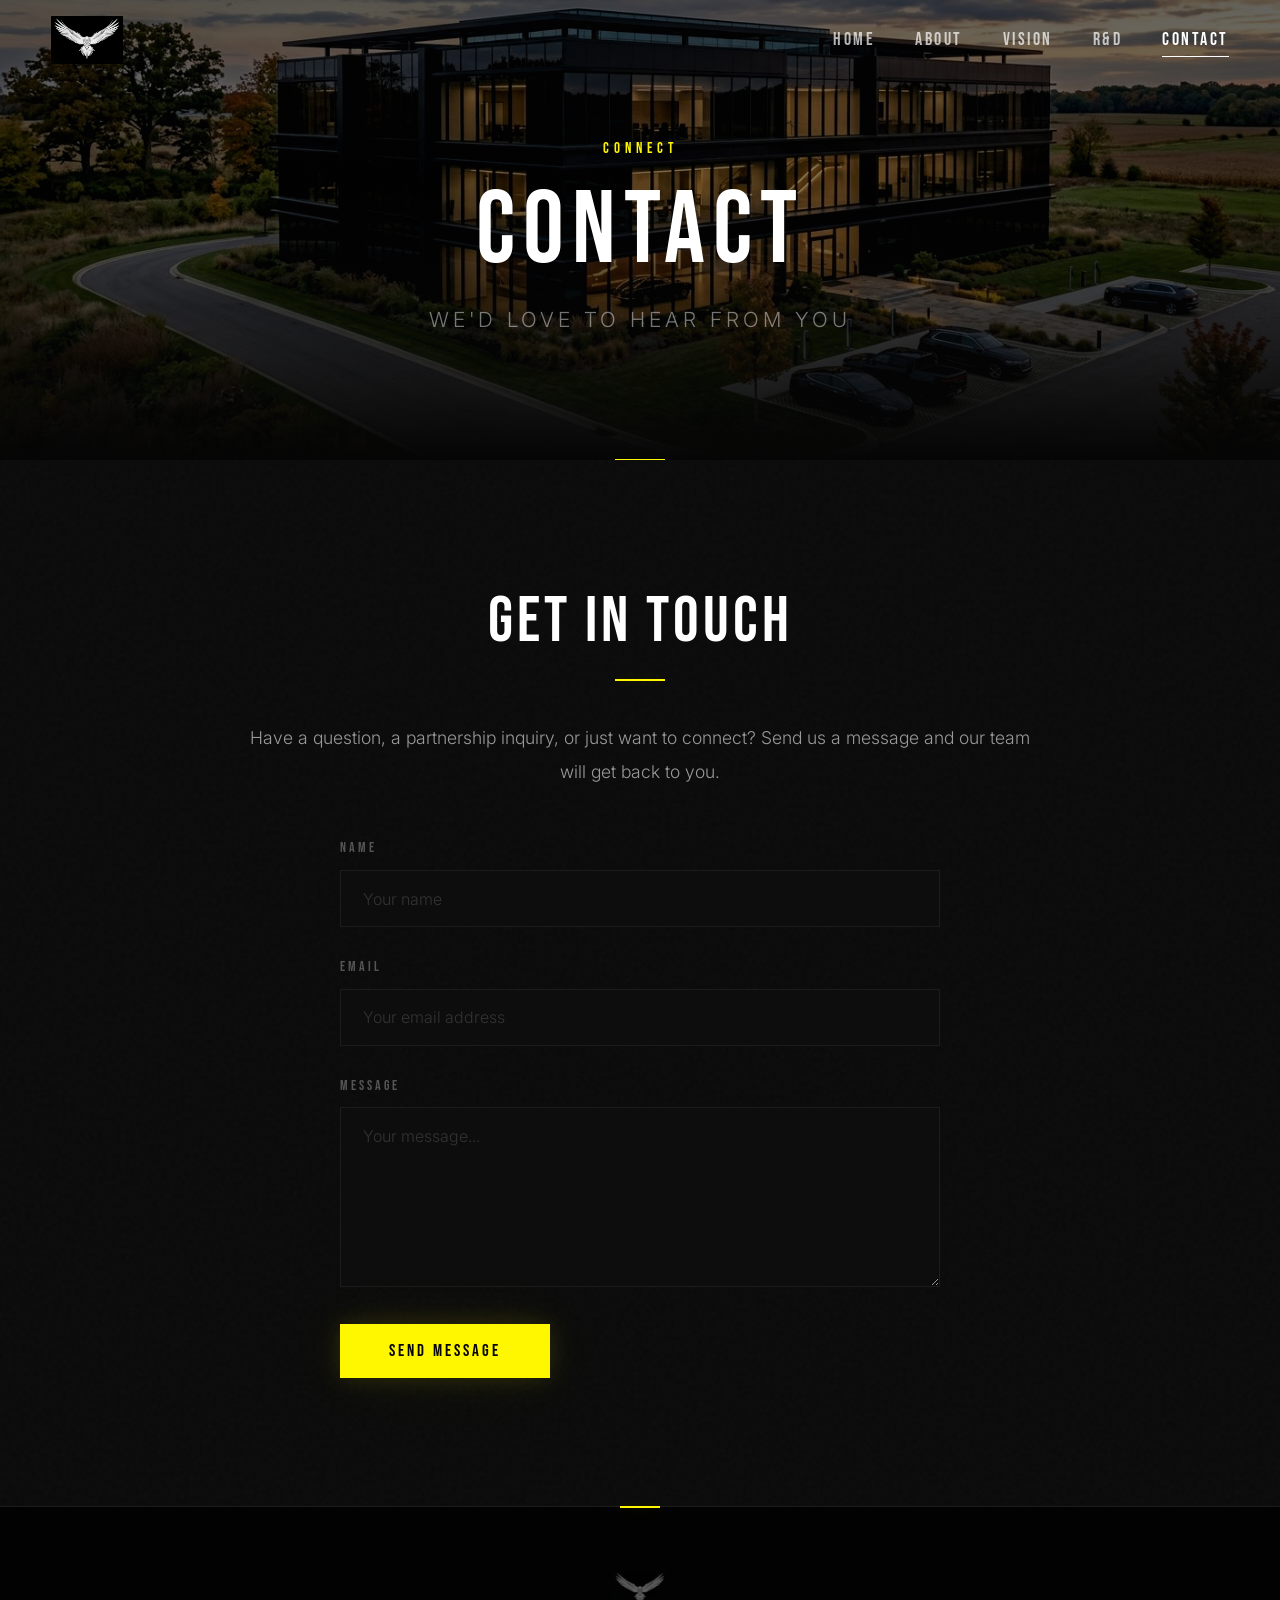
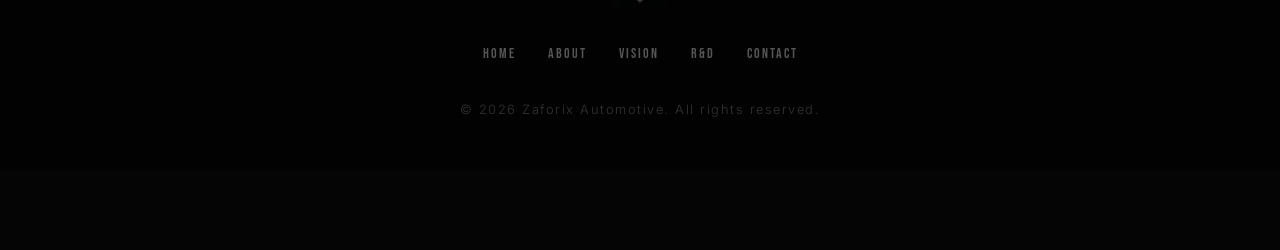
<file: contact.html>
<!DOCTYPE html>
<html lang="en">
<head>
    <link rel="icon" type="image/png" href="assets/favicon.png">
    <meta charset="UTF-8">
    <meta name="viewport" content="width=device-width, initial-scale=1.0">
    <title>Contact | Zaforix</title>
    <meta name="description" content="Get in touch with Zaforix. Inquiries, partnerships, and connections.">
    <link rel="stylesheet" href="style.css">

    <link rel="icon" type="image/png" href="favicon.png">
    
</head>
<body>
<nav class="navbar" id="navbar">
    <a href="index.html" class="logo-link" aria-label="Zaforix Home"><img src="assets/logo.png" alt="Zaforix" class="logo-img"></a>
    <ul class="nav-links" id="nav-links">
        <li><a href="index.html">Home</a></li>
        <li><a href="about.html">About</a></li>
        <li><a href="vision.html">Vision</a></li>
        <li><a href="rd.html">R&amp;D</a></li>
        <li><a href="contact.html">Contact</a></li>
    </ul>
    <div class="hamburger" id="hamburger" aria-label="Toggle navigation"><span></span><span></span><span></span></div>
</nav>
<main>
    <header class="page-header with-bg">
        <img src="assets/contact-hq.png" alt="Futuristic corporate headquarters at night" class="page-header-bg">
        <div class="page-header-overlay"></div>
        <div class="page-header-content">
            <span class="eyebrow fade-in">Connect</span>
            <h1 class="fade-in delay-1">Contact</h1>
            <p class="subtitle fade-in delay-2">We'd Love to Hear From You</p>
        </div>
    </header>
    <section class="section section-mid">
        <div class="section-content fade-in">
            <h2 class="text-center">Get in Touch</h2>
            <div class="accent-line"></div>
            <p class="text-center" style="margin-bottom:3rem;">Have a question, a partnership inquiry, or just want to connect? Send us a message and our team will get back to you.</p>
            <form class="contact-form" id="contact-form">
                <div class="form-group">
                    <label for="name">Name</label>
                    <input type="text" id="name" name="name" placeholder="Your name" required>
                </div>
                <div class="form-group">
                    <label for="email">Email</label>
                    <input type="email" id="email" name="email" placeholder="Your email address" required>
                </div>
                <div class="form-group">
                    <label for="message">Message</label>
                    <textarea id="message" name="message" placeholder="Your message..." required></textarea>
                </div>
                <div class="form-submit">
                    <button type="submit" class="btn btn-primary">Send Message</button>
                </div>
            </form>
        </div>
    </section>
</main>
<footer>
    <div class="footer-content">
        <div class="footer-brand"><img src="assets/logo.png" alt="Zaforix" class="footer-logo"></div>
        <ul class="footer-links">
            <li><a href="index.html">Home</a></li>
            <li><a href="about.html">About</a></li>
            <li><a href="vision.html">Vision</a></li>
            <li><a href="rd.html">R&amp;D</a></li>
            <li><a href="contact.html">Contact</a></li>
        </ul>
        <p class="copyright">&copy; 2026 Zaforix Automotive. All rights reserved.</p>
    </div>
</footer>
<script src="main.js"></script>
</body>
</html>
</file>
<file: style.css>
@import url('https://fonts.googleapis.com/css2?family=Bebas+Neue&family=Inter:wght@300;400;500;600&display=swap');

/* ============================================
   Kozanni — Premium Design System v2
   Tesla / Porsche / Rimac Tier
   ============================================ */

:root {
  /* Layered Black Palette */
  --bg-void: #020202;
  --bg-primary: #050505;
  --bg-secondary: #0A0A0A;
  --bg-tertiary: #111111;
  --bg-card: #0D0D0D;
  --bg-elevated: #161616;
  --bg-surface: #1A1A1A;
  --border-subtle: #1C1C1C;
  --border-medium: #2A2A2A;

  /* Text */
  --text-primary: #FFFFFF;
  --text-secondary: #999999;
  --text-muted: #555555;
  --text-dim: #333333;

  /* Accent */
  --accent: #FFF700;
  --accent-soft: #E8E000;
  --accent-glow-subtle: rgba(255, 247, 0, 0.06);
  --accent-glow: rgba(255, 247, 0, 0.12);
  --accent-glow-medium: rgba(255, 247, 0, 0.2);
  --accent-glow-strong: rgba(255, 247, 0, 0.35);

  /* Typography */
  --font-heading: 'Bebas Neue', sans-serif;
  --font-body: 'Inter', sans-serif;

  /* Layout */
  --nav-height: 80px;
  --max-width: 1200px;
  --max-width-text: 800px;

  /* Transitions */
  --ease-smooth: cubic-bezier(0.25, 0.46, 0.45, 0.94);
  --ease-out: cubic-bezier(0.0, 0.0, 0.2, 1);
  --transition-fast: 0.2s var(--ease-smooth);
  --transition-base: 0.35s var(--ease-smooth);
  --transition-slow: 0.6s var(--ease-smooth);
  --transition-glacial: 1s var(--ease-out);
}

/* ============================================
   Reset & Base
   ============================================ */

*, *::before, *::after {
  margin: 0;
  padding: 0;
  box-sizing: border-box;
}

html {
  scroll-behavior: smooth;
  font-size: 16px;
}

body {
  font-family: var(--font-body);
  background-color: var(--bg-primary);
  color: var(--text-primary);
  line-height: 1.7;
  -webkit-font-smoothing: antialiased;
  -moz-osx-font-smoothing: grayscale;
  overflow-x: hidden;
  text-rendering: optimizeLegibility;
}

/* Page enter transition */

a {
  text-decoration: none;
  color: inherit;
  transition: color var(--transition-base);
}

img {
  max-width: 100%;
  display: block;
}

::selection {
  background-color: var(--accent);
  color: var(--bg-primary);
}

/* Cinematic page transition */

body.page-exit {
  opacity: 1;
  transform: translateY(0);
  filter: blur(0);
  animation: pageExit 0.6s ease forwards;
}

@keyframes pageExit {
  to {
    opacity: 0;
    transform: translateY(-40px);
    filter: blur(10px);
  }
}

/* ============================================
   Typography — Strong Hierarchy
   ============================================ */

h1, h2, h3, h4, h5, h6 {
  font-family: var(--font-heading);
  font-weight: 400;
  letter-spacing: 3px;
  line-height: 1.05;
  color: var(--text-primary);
}

h1 {
  font-size: clamp(4rem, 11vw, 10rem);
  letter-spacing: 8px;
  text-transform: uppercase;
}

h2 {
  font-size: clamp(2.5rem, 5vw, 4.5rem);
  letter-spacing: 4px;
  margin-bottom: 1.5rem;
}

h3 {
  font-size: clamp(1.6rem, 3vw, 2.8rem);
  letter-spacing: 2px;
}

h4 {
  font-size: clamp(1.2rem, 2vw, 1.6rem);
  letter-spacing: 3px;
  text-transform: uppercase;
  color: var(--text-secondary);
}

p {
  font-weight: 300;
  color: var(--text-secondary);
  font-size: 1.05rem;
  line-height: 1.85;
}

.eyebrow {
  font-family: var(--font-heading);
  font-size: 0.95rem;
  letter-spacing: 5px;
  text-transform: uppercase;
  color: var(--accent);
  margin-bottom: 1rem;
  display: block;
}


/* ============================================
   Navigation — Refined & Transparent
   ============================================ */


.navbar {
  position: fixed; /* Changed from sticky to fixed for better hero integration */
  top: 0;
  left: 0;
  width: 100%;
  height: var(--nav-height);
  padding: 0 clamp(1.5rem, 4vw, 4rem);
  display: flex;
  justify-content: space-between;
  align-items: center;
  z-index: 1000;

  /* Force total transparency and no border initially */
  background: transparent !important;
  border-bottom: 1px solid transparent !important;
  box-shadow: none !important;

  transition: background 0.4s ease, border-color 0.4s ease, box-shadow 0.4s ease;
}

/* This triggers ONLY when you scroll down */
.navbar.scrolled {
  background: rgba(5, 5, 5, 0.96) !important;
  border-bottom: 1px solid var(--border-subtle) !important;
  box-shadow: 0 1px 30px rgba(0, 0, 0, 0.5) !important;
}
.navbar.scrolled {
  background: rgba(5,5,5,0.96);
  border-bottom: 1px solid var(--border-subtle);
  box-shadow: 0 1px 30px rgba(0,0,0,0.5);
}

.logo-link {
  display: inline-flex;
  align-items: center;
  transition: all var(--transition-base);
  position: relative;
}

.logo-link:hover {
  transform: scale(1.04);
}

.logo-img {
  height: 48px;
  width: auto;
  filter: brightness(1) contrast(1.05);
  transition: all var(--transition-base);
}

.logo-link:hover .logo-img {
  filter: brightness(1.15) drop-shadow(0 0 10px var(--accent-glow));
}

.nav-links {
  display: flex;
  gap: 2.5rem;
  list-style: none;
  align-items: center;
}

.nav-links a {
  font-family: var(--font-heading);
  font-size: 1.1rem;
  letter-spacing: 2.5px;
  color: rgba(255,255,255,0.7);
  position: relative;
  padding: 0.3rem 0;
  transition: all var(--transition-base);
}

.nav-links a::after {
  content: '';
  position: absolute;
  bottom: -3px;
  left: 0;
  width: 0;
  height: 1.5px;
  background: var(--accent);
  box-shadow: 0 0 8px var(--accent-glow);
  transition: width var(--transition-base);
}

.nav-links a:hover {
  color: var(--accent);
}

.nav-links a:hover::after {
  width: 100%;
}

.nav-links a.active {
  color: var(--text-primary);
}

.nav-links a.active::after {
  width: 100%;
  background: var(--text-primary);
  box-shadow: none;
}

/* Hamburger */
.hamburger {
  display: none;
  flex-direction: column;
  gap: 6px;
  cursor: pointer;
  z-index: 1001;
  padding: 4px;
}

.hamburger span {
  display: block;
  width: 26px;
  height: 1.5px;
  background-color: var(--text-primary);
  transition: all var(--transition-base);
  transform-origin: center;
}

.hamburger.active span:nth-child(1) {
  transform: rotate(45deg) translateY(5.25px) translateX(5.25px);
}

.hamburger.active span:nth-child(2) {
  opacity: 0;
  transform: scaleX(0);
}

.hamburger.active span:nth-child(3) {
  transform: rotate(-45deg) translateY(-5.25px) translateX(5.25px);
}

/* ============================================
   Buttons — Elegant Interactions
   ============================================ */

.btn {
  display: inline-block;
  padding: 1rem 3rem;
  font-family: var(--font-heading);
  font-size: 1.05rem;
  letter-spacing: 3px;
  text-transform: uppercase;
  border: 1px solid rgba(255,255,255,0.25);
  background-color: transparent;
  color: var(--text-primary);
  cursor: pointer;
  transition: all var(--transition-base);
  position: relative;
  overflow: hidden;
}

.btn::before {
  content: '';
  position: absolute;
  inset: 0;
  background: var(--accent);
  transform: scaleX(0);
  transform-origin: left;
  transition: transform 0.45s var(--ease-smooth);
  z-index: -1;
}

.btn:hover {
  border-color: var(--accent);
  color: var(--bg-primary);
}

.btn:hover::before {
  transform: scaleX(1);
}

.btn-primary {
  background-color: var(--accent);
  color: var(--bg-primary);
  border-color: var(--accent);
  box-shadow: 0 0 25px var(--accent-glow), 0 0 60px var(--accent-glow-subtle);
}

.btn-primary:hover {
  background-color: transparent;
  color: var(--accent);
  box-shadow: 0 0 35px var(--accent-glow-medium), inset 0 0 25px var(--accent-glow-subtle);
}

.btn-primary:hover::before {
  transform: scaleX(0);
}



/* ============================================
   Restored Hero — Video & Text Fix
   ============================================ */

.hero {
  position: relative;
  height: 100vh;
  min-height: 700px;
  width: 100%;
  display: flex;
  flex-direction: column;
  justify-content: center;
  align-items: center;
  text-align: center;
  overflow: hidden;
  background-color: var(--bg-void); /* Fallback */
}

/* THE VIDEO/IMAGE FEED */
.hero-bg {
  position: absolute;
  top: 0;
  left: 0;
  width: 100%;
  height: 100%;
  object-fit: cover;
  z-index: 0; /* Sits at the very back */
  animation: cinematicZoom 30s infinite alternate ease-in-out;
  filter: brightness(0.9) contrast(1.1); /* Slightly dimmed for text legibility */
}

@keyframes cinematicZoom {
  0% { transform: scale(1); }
  100% { transform: scale(1.08); }
}

/* THE OVERLAY - ENSURE TRANSPARENCY */
.hero-overlay {
  position: absolute;
  inset: 0;
  z-index: 1; /* Sits between video and text */
  background: linear-gradient(
    180deg,
    rgba(2, 2, 2, 0.4) 0%,
    rgba(2, 2, 2, 0) 50%,
    var(--bg-primary) 100%
  );
  pointer-events: none;
}

.hero-content {
  position: absolute; /* Changed from relative */
  top: 36%;          /* Pulls the center of the content to 40% from the top */
  left: 50%;
  transform: translate(-50%, -50%); /* Keeps it perfectly centered horizontally */
  
  max-width: 1400px;
  width: 100%;
  padding: 0 2rem;
  display: flex;
  flex-direction: column;
  align-items: center;
  z-index: 2;
}

.hero-logo {
  width: clamp(500px, 55vw, 1300px);
  height: auto;
  display: block;
  /* Adjust the 0.5rem below to tighten the space between logo and text */
  margin: 1.5 auto 2rem auto; 
  filter: drop-shadow(0 0 20px rgba(0,0,0,0.8));
}

.hero-tagline {
  font-size: clamp(1rem, 2.2vw, 1.3rem);
  font-weight: 300;
  color: rgba(255, 255, 255, 0.7);
  letter-spacing: 4px;
  text-transform: uppercase;
  
  margin-top: 2rem;    /* Pulls text UP into the logo */
  margin-bottom: 2rem;  /* Reduces the push against the buttons */
  
  text-shadow: 0 2px 10px rgba(0,0,0,0.5);
}

.hero-actions {
  display: flex;
  gap: 1.5rem;
  justify-content: center;
  flex-wrap: wrap;
}

/* Scroll indicator */
.hero-scroll {
  position: absolute;
  bottom: 3rem;
  left: 50%;
  transform: translateX(-50%);
  display: flex;
  flex-direction: column;
  align-items: center;
  gap: 0.5rem;
  z-index: 2;
  animation: scrollPulse 2s ease-in-out infinite;
}

.hero-scroll span {
  font-family: var(--font-heading);
  font-size: 0.9rem;
  letter-spacing: 4px;
  color: white;
  text-transform: uppercase;
}

.scroll-line {
  width: 1px;
  height: 40px;
  background: linear-gradient(180deg, var(--text-muted), transparent);
}

@keyframes scrollPulse {
  0%, 100% { opacity: 0.4; transform: translateX(-50%) translateY(0); }
  50% { opacity: 0.8; transform: translateX(-50%) translateY(6px); }
}

/* ============================================
   Page Headers — Cinematic with image bg
   ============================================ */

.page-header {
  padding: 12rem 2rem 6rem;
  text-align: center;
  position: relative;
  overflow: hidden;
  background-color: var(--bg-primary);
  margin-top: calc(-1 * var(--nav-height));
}

.page-header.with-bg {
  min-height: 60vh;
  display: flex;
  flex-direction: column;
  justify-content: center;
  align-items: center;
}

.page-header-bg {
  position: absolute;
  inset: 0;
  object-fit: cover;
  width: 100%;
  height: 100%;
  z-index: 0;
  filter: brightness(0.75) contrast(1.1);
}

.page-header-overlay {
  position: absolute;
  inset: 0;
  z-index: 1;
  background:
    linear-gradient(180deg, rgba(5,5,5,0.6) 0%, rgba(5,5,5,0.3) 50%, var(--bg-primary) 100%);
}

.page-header-content {
  position: relative;
  z-index: 2;
}

.page-header::after {
  content: '';
  position: absolute;
  bottom: 0;
  left: 50%;
  transform: translateX(-50%);
  width: 50px;
  height: 1.5px;
  background: var(--accent);
  box-shadow: 0 0 15px var(--accent-glow), 0 0 40px var(--accent-glow-subtle);
  z-index: 3;
}

.page-header h1 {
  font-size: clamp(3.5rem, 8vw, 7rem);
  margin-bottom: 1rem;
  letter-spacing: 8px;
}

.page-header .subtitle {
  font-size: clamp(0.9rem, 1.8vw, 1.3rem);
  color: rgba(255,255,255,0.45);
  font-weight: 300;
  letter-spacing: 4px;
  text-transform: uppercase;
}

/* ============================================
   Content Sections — Layered Depths
   ============================================ */

.section {
  padding: clamp(5rem, 10vw, 10rem) clamp(1.5rem, 4vw, 4rem);
  position: relative;
}

.section-dark {
  background-color: var(--bg-primary);
}

.section-mid {
  background-color: var(--bg-secondary);
}

.section-elevated {
  background-color: var(--bg-tertiary);
}

/* Subtle noise texture via CSS */
.section::before {
  content: '';
  position: absolute;
  inset: 0;
  opacity: 0.025;
  pointer-events: none;
  background-image: url("data:image/svg+xml,%3Csvg viewBox='0 0 256 256' xmlns='http://www.w3.org/2000/svg'%3E%3Cfilter id='noiseFilter'%3E%3CfeTurbulence type='fractalNoise' baseFrequency='0.9' numOctaves='4' stitchTiles='stitch'/%3E%3C/filter%3E%3Crect width='100%25' height='100%25' filter='url(%23noiseFilter)'/%3E%3C/svg%3E");
}

/* Section divider line */
.section-divider {
  width: 100%;
  height: 1px;
  background: linear-gradient(90deg, transparent, var(--border-subtle), transparent);
  margin: 0;
  border: none;
}

.section-content {
  max-width: var(--max-width-text);
  margin: 0 auto;
  position: relative;
}

.section-content.wide {
  max-width: var(--max-width);
}

.section-content h2 {
  text-align: center;
}

.section-content p {
  font-size: 1.1rem;
  line-height: 1.95;
  margin-bottom: 2rem;
}

.section-content p:last-child {
  margin-bottom: 0;
}

/* ============================================
   Image Components
   ============================================ */

/* Full-bleed cinematic image */
.cinematic-image {
  width: 100%;
  height: 55vh;
  min-height: 380px;
  object-fit: cover;
  margin: 4rem 0;
  position: relative;
  filter: brightness(0.95) contrast(1.05);
  transition: all 0.8s var(--ease-smooth);
}

.cinematic-image:hover {
  filter: brightness(1) contrast(1.1);
  transform: scale(1.005);
}

/* Image with border treatment */
.image-frame {
  position: relative;
  overflow: hidden;
  border: 1px solid var(--border-subtle);
}

.image-frame img {
  width: 100%;
  height: 100%;
  object-fit: cover;
  transition: transform 0.8s var(--ease-smooth);
}

.image-frame:hover img {
  transform: scale(1.03);
}

/* Split layout */
.split-section {
  display: flex;
  align-items: center;
  gap: clamp(3rem, 5vw, 6rem);
  margin-top: 5rem;
}

.split-section > * {
  flex: 1;
}

.split-section .image-frame {
  aspect-ratio: 4/3;
}

.split-reverse {
  flex-direction: row-reverse;
}

/* Photo grid */
.photo-grid {
  display: grid;
  grid-template-columns: repeat(2, 1fr);
  gap: 1.5rem;
  margin-top: 4rem;
}

.photo-grid .image-frame {
  aspect-ratio: 16/10;
}

/* ============================================
   Stats / Metrics Bar
   ============================================ */

.stats-bar {
  display: flex;
  justify-content: center;
  gap: 0;
  margin: 4rem 0;
  border-top: 1px solid var(--border-subtle);
  border-bottom: 1px solid var(--border-subtle);
}

.stat-item {
  flex: 1;
  text-align: center;
  padding: 3rem 2rem;
  border-right: 1px solid var(--border-subtle);
}

.stat-item:last-child {
  border-right: none;
}

.stat-number {
  font-family: var(--font-heading);
  font-size: clamp(2rem, 4vw, 3.5rem);
  letter-spacing: 2px;
  color: var(--accent);
  display: block;
  margin-bottom: 0.5rem;
}

.stat-label {
  font-size: 0.8rem;
  letter-spacing: 3px;
  text-transform: uppercase;
  color: var(--text-muted);
}

/* ============================================
   Feature Cards
   ============================================ */

.feature-grid {
  display: grid;
  grid-template-columns: repeat(auto-fit, minmax(280px, 1fr));
  gap: 1.5rem;
  margin-top: 4rem;
}

.feature-card {
  background: var(--bg-card);
  border: 1px solid var(--border-subtle);
  padding: 3rem 2.5rem;
  transition: all var(--transition-base);
  position: relative;
  overflow: hidden;
}

.feature-card::before {
  content: '';
  position: absolute;
  top: 0;
  left: 0;
  width: 100%;
  height: 2px;
  background: var(--accent);
  transform: scaleX(0);
  transform-origin: left;
  transition: transform var(--transition-base);
}

.feature-card:hover {
  border-color: var(--border-medium);
  background: var(--bg-elevated);
  transform: translateY(-3px);
  box-shadow: 0 10px 40px rgba(0,0,0,0.3);
}

.feature-card:hover::before {
  transform: scaleX(1);
}

.feature-card h4 {
  margin-bottom: 1rem;
  color: var(--text-primary);
}

.feature-card p {
  font-size: 0.95rem;
  color: var(--text-secondary);
}

.feature-icon {
  font-size: 1.5rem;
  margin-bottom: 1.5rem;
  display: block;
  color: var(--accent);
  /* Use text for icons */
}

/* ============================================
   Contact Form — Premium Feel
   ============================================ */

.contact-form {
  max-width: 600px;
  margin: 0 auto;
  display: flex;
  flex-direction: column;
  gap: 1.8rem;
}

.form-group {
  display: flex;
  flex-direction: column;
  gap: 0.6rem;
}

.form-group label {
  font-family: var(--font-heading);
  font-size: 0.85rem;
  letter-spacing: 3px;
  text-transform: uppercase;
  color: var(--text-muted);
}

.form-group input,
.form-group textarea {
  background-color: var(--bg-card);
  border: 1px solid var(--border-subtle);
  color: var(--text-primary);
  padding: 1.1rem 1.4rem;
  font-family: var(--font-body);
  font-size: 1rem;
  font-weight: 300;
  border-radius: 0;
  transition: border-color var(--transition-base), box-shadow var(--transition-base), background var(--transition-base);
  outline: none;
  -webkit-appearance: none;
}

.form-group input::placeholder,
.form-group textarea::placeholder {
  color: var(--text-dim);
}

.form-group input:focus,
.form-group textarea:focus {
  border-color: var(--accent);
  box-shadow: 0 0 0 1px var(--accent), 0 0 20px var(--accent-glow-subtle);
  background-color: var(--bg-elevated);
}

.form-group textarea {
  min-height: 180px;
  resize: vertical;
}

.form-submit {
  align-self: flex-start;
  margin-top: 0.5rem;
}

/* ============================================
   Fade-in Animations
   ============================================ */

.fade-in {
  opacity: 0;
  transform: translateY(35px);
  transition: opacity 1s var(--ease-out), transform 1s var(--ease-out);
}

.fade-in.visible {
  opacity: 1;
  transform: translateY(0);
}

.fade-in-left {
  opacity: 0;
  transform: translateX(-50px);
  transition: opacity 1s var(--ease-out), transform 1s var(--ease-out);
}

.fade-in-left.visible {
  opacity: 1;
  transform: translateX(0);
}

.fade-in-right {
  opacity: 0;
  transform: translateX(50px);
  transition: opacity 1s var(--ease-out), transform 1s var(--ease-out);
}

.fade-in-right.visible {
  opacity: 1;
  transform: translateX(0);
}

/* Staggered delays */
.delay-1 { transition-delay: 0.1s; }
.delay-2 { transition-delay: 0.2s; }
.delay-3 { transition-delay: 0.3s; }
.delay-4 { transition-delay: 0.4s; }

/* ============================================
   Footer — Minimal & Refined
   ============================================ */

footer {
  background-color: var(--bg-void);
  padding: 4rem clamp(1.5rem, 4vw, 4rem) 3rem;
  text-align: center;
  position: relative;
  border-top: 1px solid var(--border-subtle);
}

footer::before {
  content: '';
  position: absolute;
  top: -1px;
  left: 50%;
  transform: translateX(-50%);
  width: 40px;
  height: 2px;
  background: var(--accent);
  box-shadow: 0 0 12px var(--accent-glow);
}

.footer-content {
  max-width: var(--max-width);
  margin: 0 auto;
}

.footer-brand {
  margin-bottom: 2rem;
}

.footer-logo {
  height: 36px;
  margin: 0 auto 1rem;
  opacity: 0.4;
  transition: opacity var(--transition-base);
}

.footer-logo:hover {
  opacity: 0.7;
}

.footer-links {
  display: flex;
  justify-content: center;
  gap: 2rem;
  list-style: none;
  margin-bottom: 2rem;
}

.footer-links a {
  font-family: var(--font-heading);
  font-size: 0.85rem;
  letter-spacing: 2px;
  color: var(--text-muted);
  transition: color var(--transition-base);
}

.footer-links a:hover {
  color: var(--accent);
}

footer .copyright {
  color: var(--text-dim);
  font-size: 0.8rem;
  letter-spacing: 1.5px;
}

/* ============================================
   Accent Utilities
   ============================================ */

.accent-text {
  color: var(--accent);
}

.accent-glow {
  text-shadow: 0 0 30px var(--accent-glow);
}

.accent-line {
  width: 50px;
  height: 1.5px;
  background: var(--accent);
  margin: 1.5rem auto 2.5rem;
  box-shadow: 0 0 12px var(--accent-glow);
}

.text-center {
  text-align: center;
}

/* ============================================
   Responsive — Mobile First Refinements
   ============================================ */

@media (max-width: 768px) {
  .navbar {
    height: 70px;
  }

  .hamburger {
    display: flex;
  }

  .nav-links {
    position: fixed;
    top: 0;
    right: -100%;
    width: 75%;
    max-width: 320px;
    height: 100vh;
    height: 100dvh;
    background-color: var(--bg-primary);
    flex-direction: column;
    justify-content: center;
    align-items: center;
    gap: 1.8rem;
    transition: right var(--transition-slow);
    border-left: 1px solid var(--border-subtle);
    box-shadow: -20px 0 60px rgba(0,0,0,0.5);
  }

  .nav-links.open {
    right: 0;
  }

  .nav-links a {
    font-size: 1.6rem;
    letter-spacing: 3px;
    color: var(--text-primary);
  }

  .hero-title {
    letter-spacing: 5px;
  }

  .hero-actions {
    flex-direction: column;
    align-items: center;
    gap: 1rem;
  }

  .hero-scroll {
    display: none;
  }

  .page-header {
    padding: 9rem 1.5rem 4rem;
  }

  .split-section,
  .split-reverse {
    flex-direction: column;
    gap: 2.5rem;
  }

  .photo-grid {
    grid-template-columns: 1fr;
  }

  .stats-bar {
    flex-direction: column;
  }

  .stat-item {
    border-right: none;
    border-bottom: 1px solid var(--border-subtle);
    padding: 2rem;
  }

  .stat-item:last-child {
    border-bottom: none;
  }

  .feature-grid {
    grid-template-columns: 1fr;
  }

  .contact-form {
    padding: 0 0.5rem;
  }

  .footer-links {
    flex-direction: column;
    gap: 1rem;
  }
}

@media (max-width: 480px) {
  .hero-title {
    font-size: clamp(3rem, 16vw, 5rem);
    letter-spacing: 4px;
  }

  .btn {
    padding: 0.9rem 2.2rem;
    font-size: 0.95rem;
  }

  .page-header h1 {
    font-size: clamp(2.5rem, 12vw, 4rem);
    letter-spacing: 4px;
  }
}

.eyebrow .flag-blue{ color:#3C3B6E !important; }
.eyebrow .flag-red{ color:#B22234 !important; }
.eyebrow .flag-white{ color:#ffffff !important; }

/* ===== Startup Logo Intro — Fixed ===== */

#startup {
  position: fixed;
  inset: 0;
  background: black;
  backdrop-filter: blur(6px);
  display: flex;
  justify-content: center;
  align-items: center;
  z-index: 99999;
  
  /* ADDED: This makes the whole black screen vanish after 3.5 seconds */
  animation: startupExit 0.5s ease 3.5s forwards;
  pointer-events: none; /* Allows clicking through immediately if needed */
}

#startupLogo {
  width: 120px;
  opacity: 0;
  animation: logoFade 3.0s cubic-bezier(.33,.01,.19,1) forwards;
}

/* New animation to remove the black curtain */
@keyframes startupExit {
  from { opacity: 1; visibility: visible; }
  to { opacity: 0; visibility: hidden; }
}

@keyframes logoFade {
  0% {
    opacity: 0;
    transform: scale(0.94);
    filter: blur(6px);
  }
  15% {
    opacity: 1;
    transform: scale(1);
    filter: blur(0);
  }
  40% {
    opacity: 1;
    transform: scale(1.02);
    filter: blur(0);
  }
  100% {
    opacity: 0;
    transform: scale(1.03);
    filter: blur(0);
  }
}
</file>
